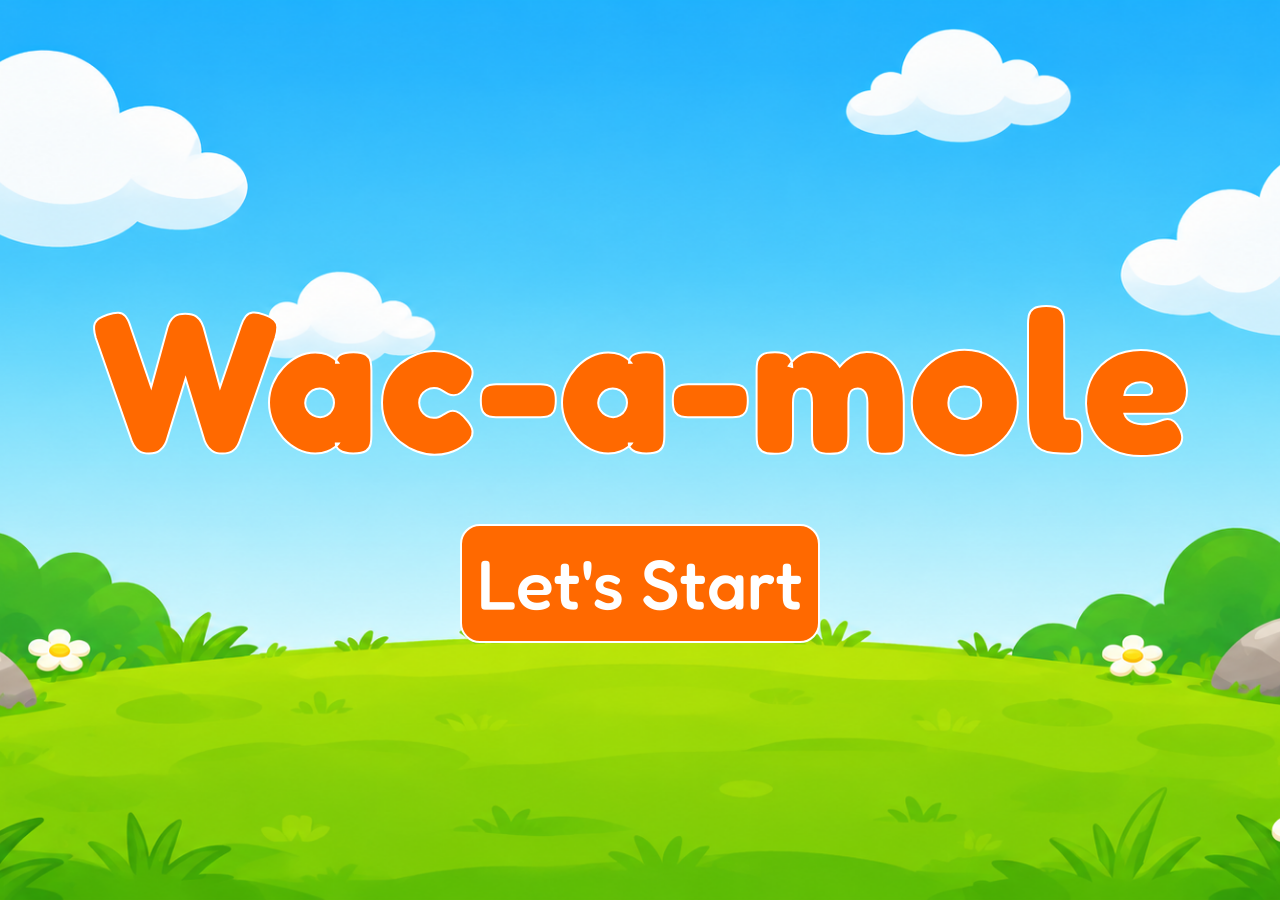
<file: index.html>
<!DOCTYPE html>
<html lang="en">
<head>
    <meta charset="UTF-8">
    <meta name="viewport" content="width=device-width, initial-scale=1.0">
    <link rel="icon" type="image/png" href="assets/mole.png">
    <link rel="stylesheet" href="CSS/index.css">
    <script defer src="app.js"></script>
    <title>WAC-A-MOLE</title>
</head>
<body>
    <div id="game-container"> 
    <h1 id="title">
        Wac-a-mole
    </h1>

    <a id="SplashButton" href="Game.html" class="btn">Let's Start</a>
    </div>
</body>
</html>
</file>
<file: CSS/index.css>
@import url('https://fonts.googleapis.com/css2?family=Fredoka:wght@400;500;600;700&display=swap');

body {
    display: flex;
    justify-content: center;
    align-items: center;
    min-height: 100vh;
    margin: 0;
    background-image: url("../assets/SplachBackGround.png");
    font-family: 'Fredoka', sans-serif;
    background-size: cover;
    background-position: center;
    background-repeat: no-repeat;
}

#game-container {
    display: flex;
    flex-direction: column;
    align-items: center;
    justify-content: center;
    gap: 25px;
     
}

#title {
    font-family: 'Fredoka', sans-serif;
    font-size: 200px;
    color: #ff6900;
    -webkit-text-stroke: 2px white;
    margin: 0;
}

#SplashButton {
    font-family: 'Fredoka', sans-serif;
    font-size: 70px;
    font-weight: 500;
    cursor: pointer;
    border-radius: 20px;
    color: white;
    background-color: #ff6900;
    border: solid 2px white;
    text-decoration: none;
    padding: 15px;
}
#SplashButton:hover {
    background-color: #f04A00;
    color: white;
    cursor: pointer;
    text-decoration: none;
    
}
</file>
